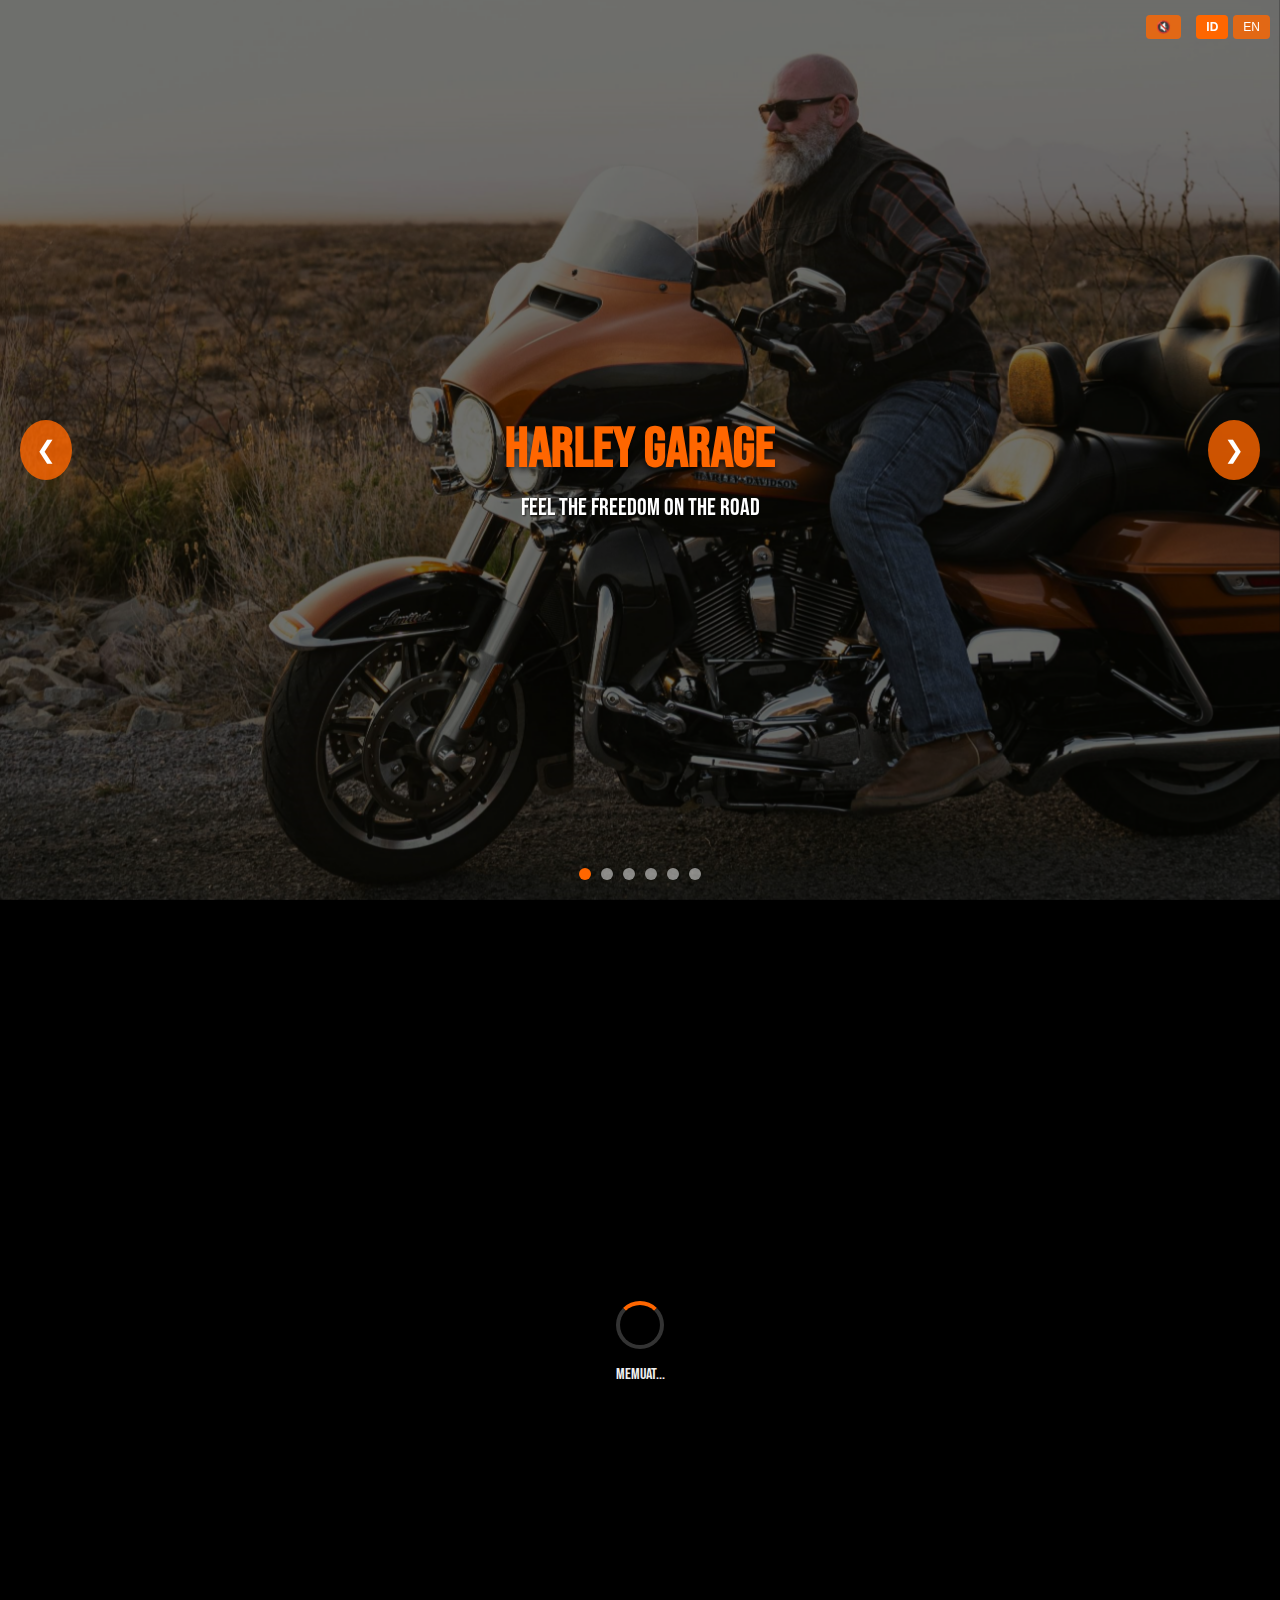
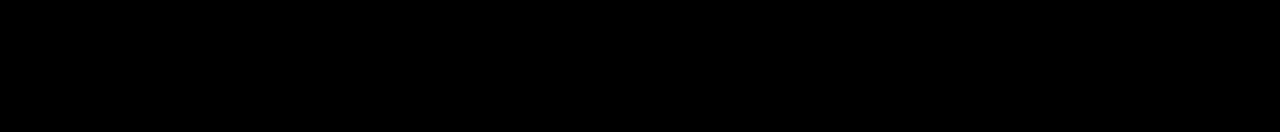
<file: index.html>
<!DOCTYPE html>
<html lang="id">
<head>
  <meta charset="UTF-8">
  <meta name="viewport" content="width=device-width, initial-scale=1.0">
  <title>Harley Garage</title>
  <link rel="preconnect" href="https://fonts.googleapis.com">
  <link rel="preconnect" href="https://fonts.gstatic.com" crossorigin>
  <link href="https://fonts.googleapis.com/css2?family=Bebas+Neue&display=swap" rel="stylesheet">
  <link rel="stylesheet" href="style.css">
  <script src="script.js" defer></script>
</head>
<body>
<section class="hero-slider">
  <div class="slider-container">
    <div class="slides">
      <div class="slide" style="background-image: url('assets/bghero1.jpg');"></div>
      <div class="slide" style="background-image: url('assets/bghero2.jpg');"></div>
      <div class="slide" style="background-image: url('assets/bghero3.jpg');"></div>
      <div class="slide" style="background-image: url('assets/bghero4.jpg');"></div>
      <div class="slide" style="background-image: url('assets/bghero5.jpg');"></div>
      <div class="slide" style="background-image: url('assets/bghero6.jpg');"></div>
    </div>
    <button class="prev" onclick="prevSlide()">&#10094;</button>
    <button class="next" onclick="nextSlide()">&#10095;</button>
  </div>
  <div class="hero-overlay"></div>
  <div class="hero-content">
    <h1>Harley Garage</h1>
    <p>Feel The Freedom On The Road</p>
  </div>
  <div class="slide-indicators">
    <span class="dot active" onclick="showSlide(0)"></span>
    <span class="dot" onclick="showSlide(1)"></span>
    <span class="dot" onclick="showSlide(2)"></span>
    <span class="dot" onclick="showSlide(3)"></span>
    <span class="dot" onclick="showSlide(4)"></span>
    <span class="dot" onclick="showSlide(5)"></span>
  </div>
  <div class="top-controls">
    <button id="music-toggle" class="btn">🔊</button>
    <div id="language-switcher">
      <button onclick="setLanguage('id')">ID</button>
      <button onclick="setLanguage('en')">EN</button>
    </div>
  </div>
</section>
  <!-- LOADING -->
  <div id="loading">
    <div class="spinner"></div>
    <p>Memuat...</p>
  </div>

  <!-- HEADER -->
  <header>
    <div class="logo">
      <img src="assets/Harley-logo.png" class="logo-img" alt="Harley Logo">
      <div>
        <h1>Harley Garage</h1>
        <p class="tagline">Feel The Freedom On The Road</p>
      </div>
    </div>
  </header>

  <!-- HERO -->
  <section class="hero">
    <h2 data-translate="heroTitle">Harley Garage — Where Freedom Roars!</h2>
    <p data-translate="heroDesc">Dari suara mesin yang menggema sampai desain yang menggoda — Temukan motor impianmu dan rasakan sensasi jalanan tanpa batas.</p>
    <a href="collection.html" class="btn hero-btn" data-translate="viewCollection">Lihat Koleksi</a>
  </section>

  <!-- SERVICES -->
  <section id="services" class="services">
    <h2 data-translate="servicesTitle">Our Services</h2>
    <div class="services-grid">
      <div class="service">
        <h3 data-translate="service1Title">Penjualan Motor</h3>
        <p data-translate="service1Desc">Temukan berbagai model Harley-Davidson asli dengan kualitas terbaik. Kami menyediakan motor baru dan bekas yang terawat dengan baik.</p>
        <a href="collection.html" class="btn" data-translate="learnMore">Learn More</a>
      </div>
      <div class="service">
        <h3 data-translate="service2Title">Servis & Perawatan</h3>
        <p data-translate="service2Desc">Layanan servis berkala dan perbaikan untuk menjaga motor Anda tetap prima. Tim ahli kami siap membantu dengan suku cadang asli.</p>
        <a href="#" class="btn" data-translate="learnMore">Learn More</a>
      </div>
      <div class="service">
        <h3 data-translate="service3Title">Custom & Modifikasi</h3>
        <p data-translate="service3Desc">Ubah motor Anda menjadi unik dengan layanan custom dan modifikasi. Dari aksesoris hingga modifikasi mesin, kami wujudkan visi Anda.</p>
        <a href="custom.html" class="btn" data-translate="learnMore">Learn More</a>
      </div>
    </div>
  </section>

  <!-- FOOTER -->
  <footer>
    <p data-translate="footer">© 2025 Harley Garage | Ride With Pride</p>
  </footer>

  <audio id="bgMusic" src="highway.mp3" loop preload="auto"></audio>

</body>

</html>
</file>
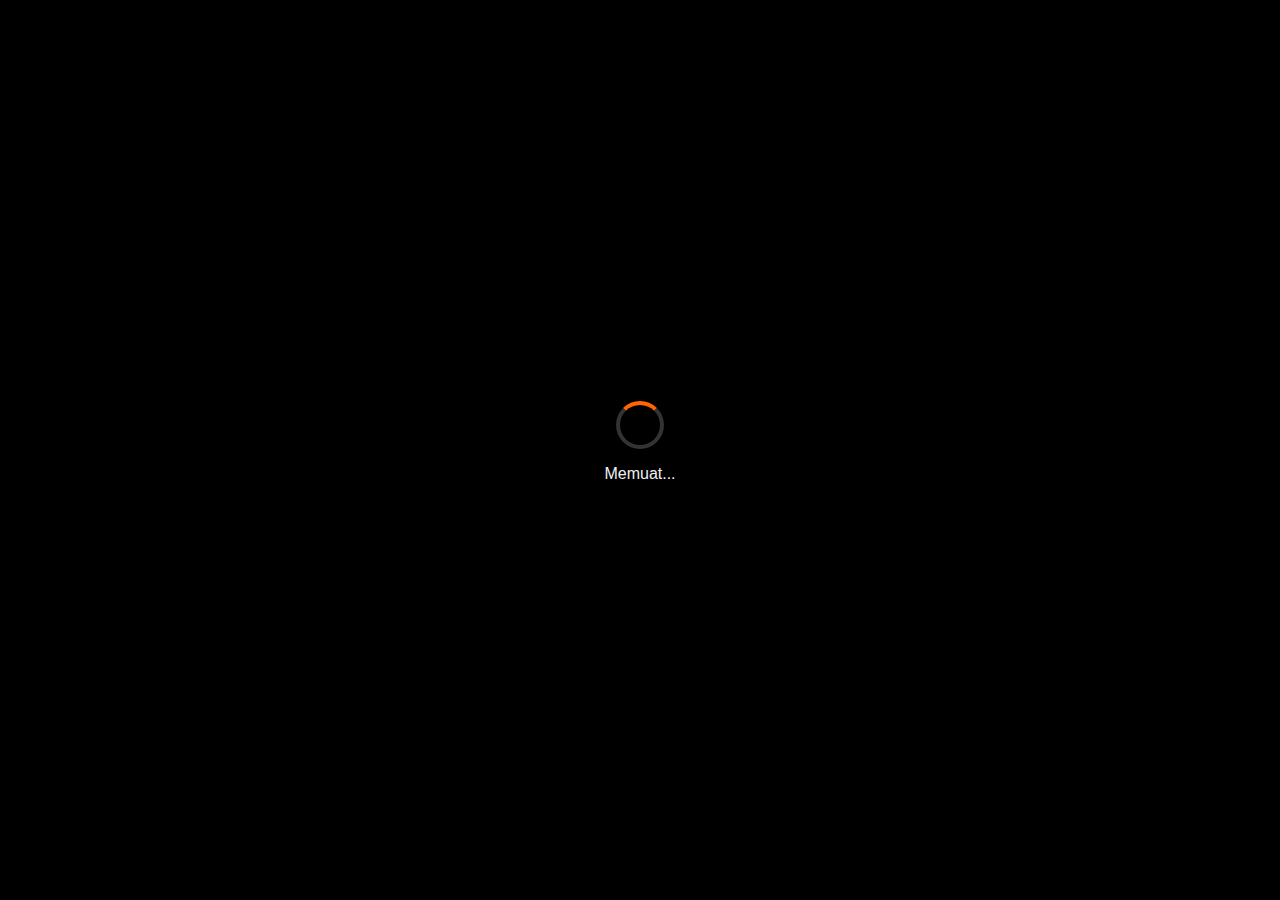
<file: cart.html>
<!DOCTYPE html>
<html lang="id">
<head>
  <meta charset="UTF-8">
  <meta name="viewport" content="width=device-width, initial-scale=1.0">
  <title>Keranjang Belanja - Raihan Harley Garage</title>
  <link rel="stylesheet" href="style.css">
  <script src="script.js" defer></script>
</head>
<body>

  <div id="loading">
    <div class="spinner"></div>
    <p>Memuat...</p>
  </div>

  <header>
    <div class="logo">
      <img src="assets/Harley-logo.png" class="logo-img" alt="Harley Logo">
      <div>
        <h1>Raihan Harley Garage</h1>
        <p class="tagline">Feel The Freedom On The Road</p>
      </div>
    </div>
    <nav>
      <a href="index.html">Beranda</a>
      <a href="cart.html" class="active">Keranjang 🛒</a>
      <button id="music-toggle" class="btn">🔇 Musik</button>
    </nav>
  </header>

  <main>
    <h2>Keranjang Belanja</h2>
    <div id="cart-items"></div>
    <div class="cart-actions">
      <button id="clearCart" class="btn danger">Hapus Semua</button>
      <button id="checkout" class="btn">Checkout</button>
    </div>
  </main>

  <footer>
    <p>© 2025 Raihan Harley Garage | Ride With Pride</p>
  </footer>

  <audio id="bgMusic" src="highway.mp3" loop preload="none"></audio>


</body>
</html>
</file>
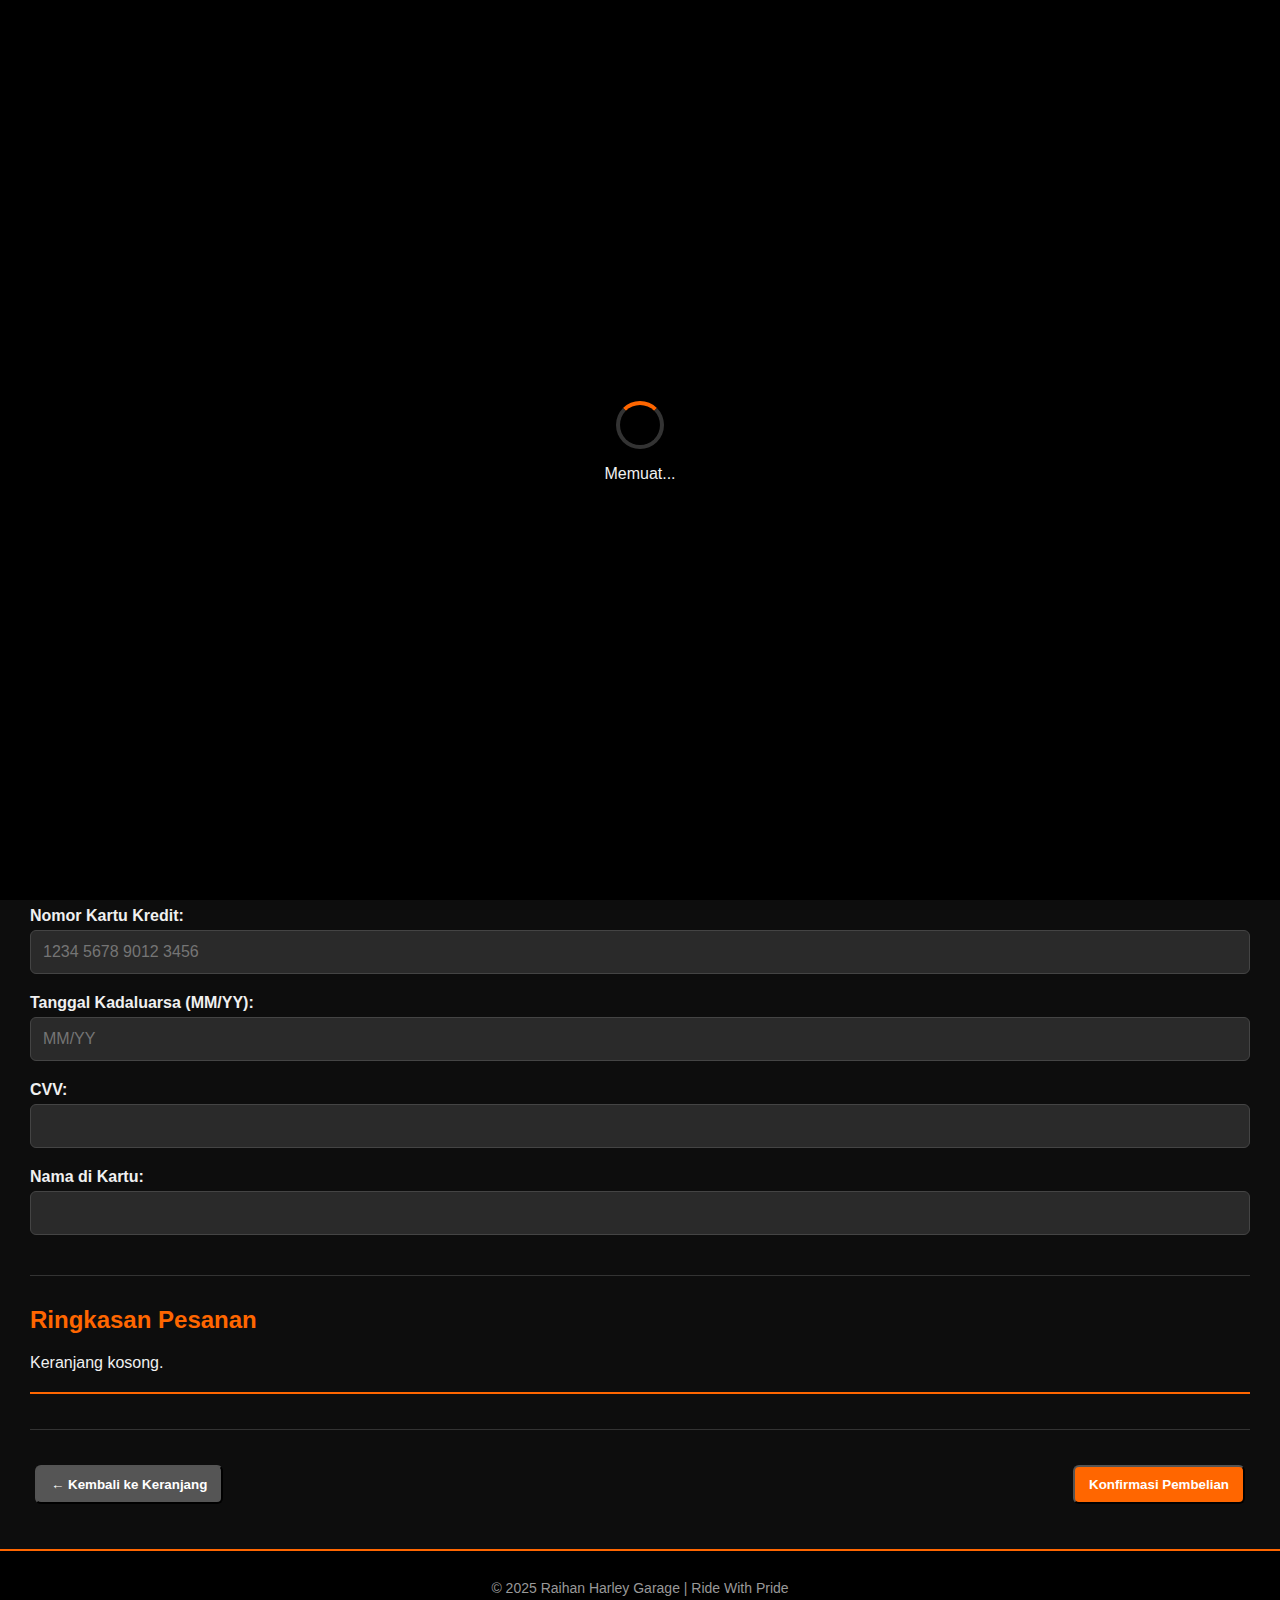
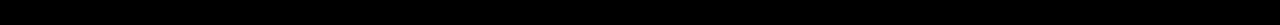
<file: checkout.html>
<!DOCTYPE html>
<html lang="id">
<head>
  <meta charset="UTF-8">
  <meta name="viewport" content="width=device-width, initial-scale=1.0">
  <title>Checkout - Raihan Harley Garage</title>
  <link rel="stylesheet" href="style.css">
  <script src="script.js" defer></script>
</head>
<body>

  <div id="loading">
    <div class="spinner"></div>
    <p>Memuat...</p>
  </div>

  <header>
    <div class="logo">
      <img src="assets/Harley-logo.png" class="logo-img" alt="Harley Logo">
      <div>
        <h1>Raihan Harley Garage</h1>
        <p class="tagline">Feel The Freedom On The Road</p>
      </div>
    </div>
    <nav>
      <a href="index.html">Beranda</a>
      <a href="cart.html">Keranjang 🛒</a>
      <button id="music-toggle" class="btn">🔇 Musik</button>
    </nav>
  </header>

  <main>
    <h2>Checkout</h2>
    <form id="checkout-form">
      <section class="checkout-section">
        <h3>Informasi Pribadi</h3>
        <div class="form-group">
          <label for="name">Nama Lengkap:</label>
          <input type="text" id="name" name="name" required>
        </div>
        <div class="form-group">
          <label for="email">Email:</label>
          <input type="email" id="email" name="email" required>
        </div>
        <div class="form-group">
          <label for="phone">Nomor Telepon:</label>
          <input type="tel" id="phone" name="phone" required>
        </div>
      </section>

      <section class="checkout-section">
        <h3>Opsi Pengambilan</h3>
        <div class="form-group">
          <label>
            <input type="radio" name="pickup-option" value="pickup" checked> Pickup di Dealer Raihan Harley Garage
          </label>
          <label>
            <input type="radio" name="pickup-option" value="delivery"> Delivery ke Alamat
          </label>
        </div>
        <div class="form-group" id="address-group" style="display: none;">
          <label for="address">Alamat Lengkap:</label>
          <textarea id="address" name="address"></textarea>
        </div>
      </section>

      <section class="checkout-section">
        <h3>Metode Pembayaran</h3>
        <div class="form-group">
          <label>
            <input type="radio" name="payment-method" value="credit-card" checked> Kartu Kredit
          </label>
          <label>
            <input type="radio" name="payment-method" value="bank-transfer"> Transfer Bank
          </label>
        </div>
        <div id="credit-card-fields">
          <div class="form-group">
            <label for="card-number">Nomor Kartu Kredit:</label>
            <input type="text" id="card-number" name="card-number" placeholder="1234 5678 9012 3456">
          </div>
          <div class="form-group">
            <label for="expiry">Tanggal Kadaluarsa (MM/YY):</label>
            <input type="text" id="expiry" name="expiry" placeholder="MM/YY">
          </div>
          <div class="form-group">
            <label for="cvv">CVV:</label>
            <input type="text" id="cvv" name="cvv">
          </div>
          <div class="form-group">
            <label for="card-name">Nama di Kartu:</label>
            <input type="text" id="card-name" name="card-name">
          </div>
        </div>
        <div id="bank-transfer-info" style="display: none;">
          <p>Transfer ke rekening: BCA 1234567890 a/n Raihan Harley Garage</p>
        </div>
      </section>

      <section class="checkout-section">
        <h3>Ringkasan Pesanan</h3>
        <div id="order-summary"></div>
        <div id="order-total" class="total-price"></div>
      </section>

      <div class="checkout-actions">
        <button type="button" id="back-to-cart" class="btn secondary">← Kembali ke Keranjang</button>
        <button type="submit" class="btn">Konfirmasi Pembelian</button>
      </div>
    </form>
  </main>

  <footer>
    <p>© 2025 Raihan Harley Garage | Ride With Pride</p>
  </footer>

  <audio id="bgMusic" src="highway.mp3" loop preload="none"></audio>

</body>
</html>
</file>
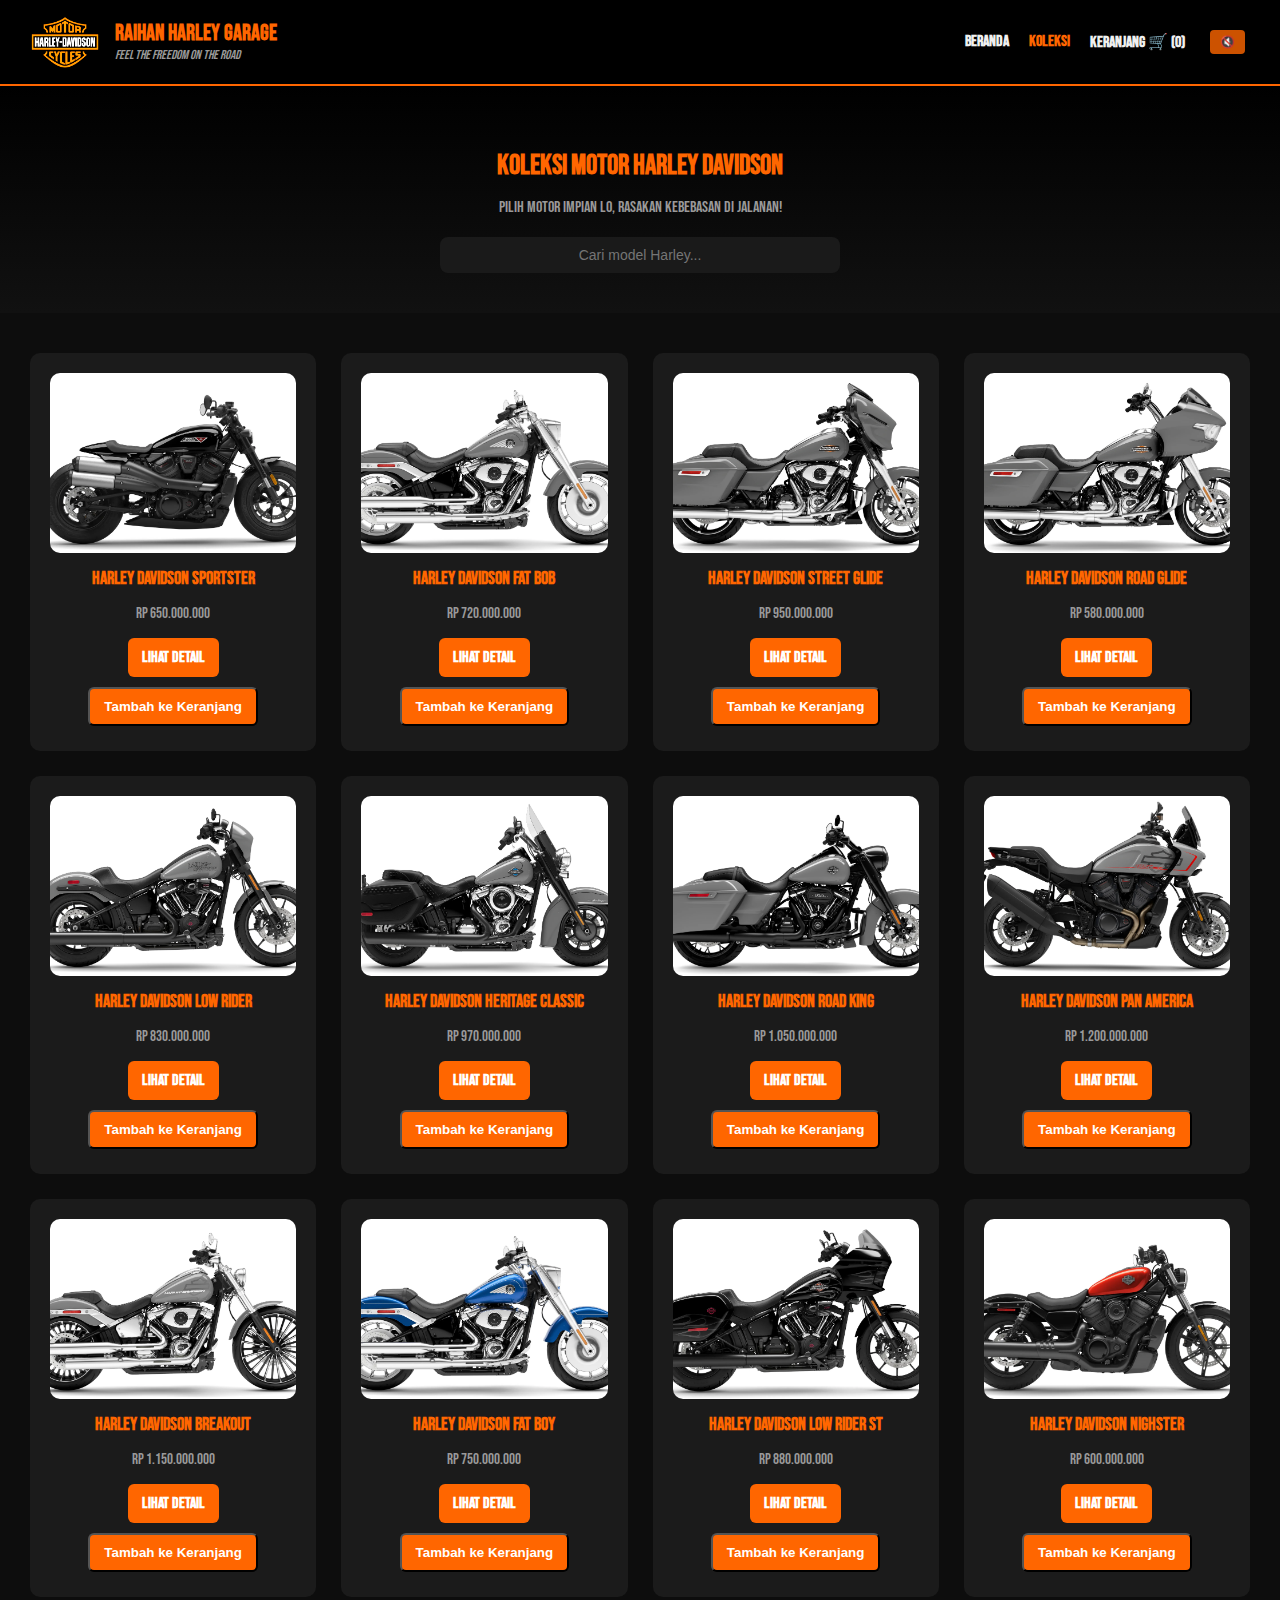
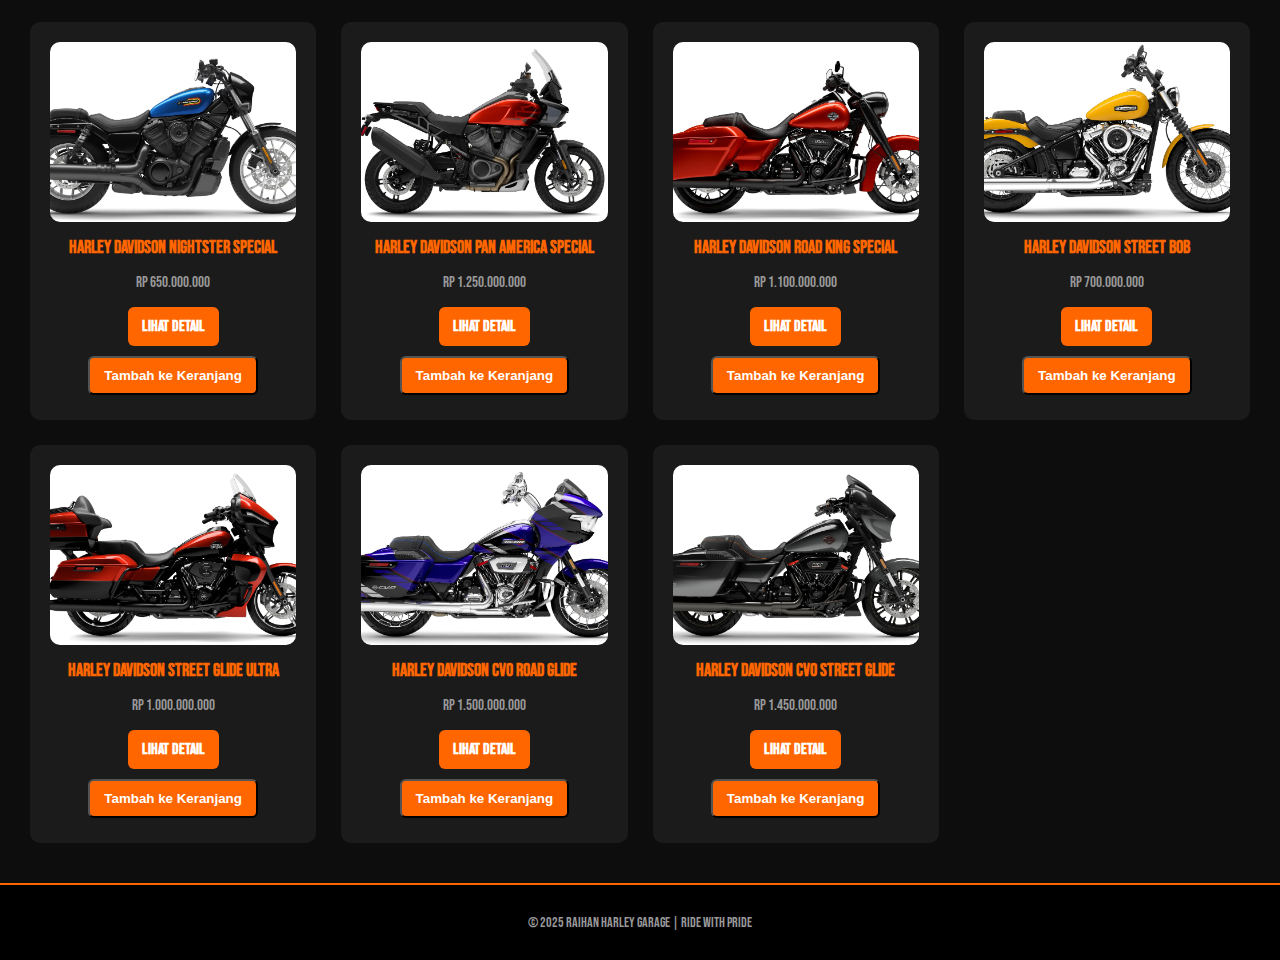
<file: collection.html>
<!DOCTYPE html>
<html lang="id">
<head>
  <meta charset="UTF-8">
  <meta name="viewport" content="width=device-width, initial-scale=1.0">
  <title>Koleksi - Raihan Harley Garage</title>
  <link rel="preconnect" href="https://fonts.googleapis.com">
  <link rel="preconnect" href="https://fonts.gstatic.com" crossorigin>
  <link href="https://fonts.googleapis.com/css2?family=Bebas+Neue&display=swap" rel="stylesheet">
  <link rel="stylesheet" href="style.css">
  <script src="script.js" defer></script>
</head>
<body>
  <!-- HEADER -->
  <header>
    <div class="logo">
      <img src="assets/Harley-logo.png" class="logo-img" alt="Harley Logo">
      <div>
        <h1>Raihan Harley Garage</h1>
        <p class="tagline">Feel The Freedom On The Road</p>
      </div>
    </div>
    <nav>
      <a href="index.html">Beranda</a>
      <a href="collection.html" class="active">Koleksi</a>
      <a href="cart.html">Keranjang 🛒 (<span id="cart-count">0</span>)</a>
      <button id="music-toggle" class="btn">🔊</button>
    </nav>
  </header>

  <!-- HERO -->
  <section class="hero">
    <h2>Koleksi Motor Harley Davidson</h2>
    <p>Pilih motor impian lo, rasakan kebebasan di jalanan!</p>
    <input type="text" id="search" placeholder="Cari model Harley..." />
  </section>

  <!-- PRODUK -->
  <main>
    <div class="product-container" id="productList"></div>
  </main>

  <!-- FOOTER -->
  <footer>
    <p>© 2025 Raihan Harley Garage | Ride With Pride</p>
  </footer>

  <audio id="bgMusic" src="highway.mp3" loop preload="auto"></audio>

</body>
</html>
</file>
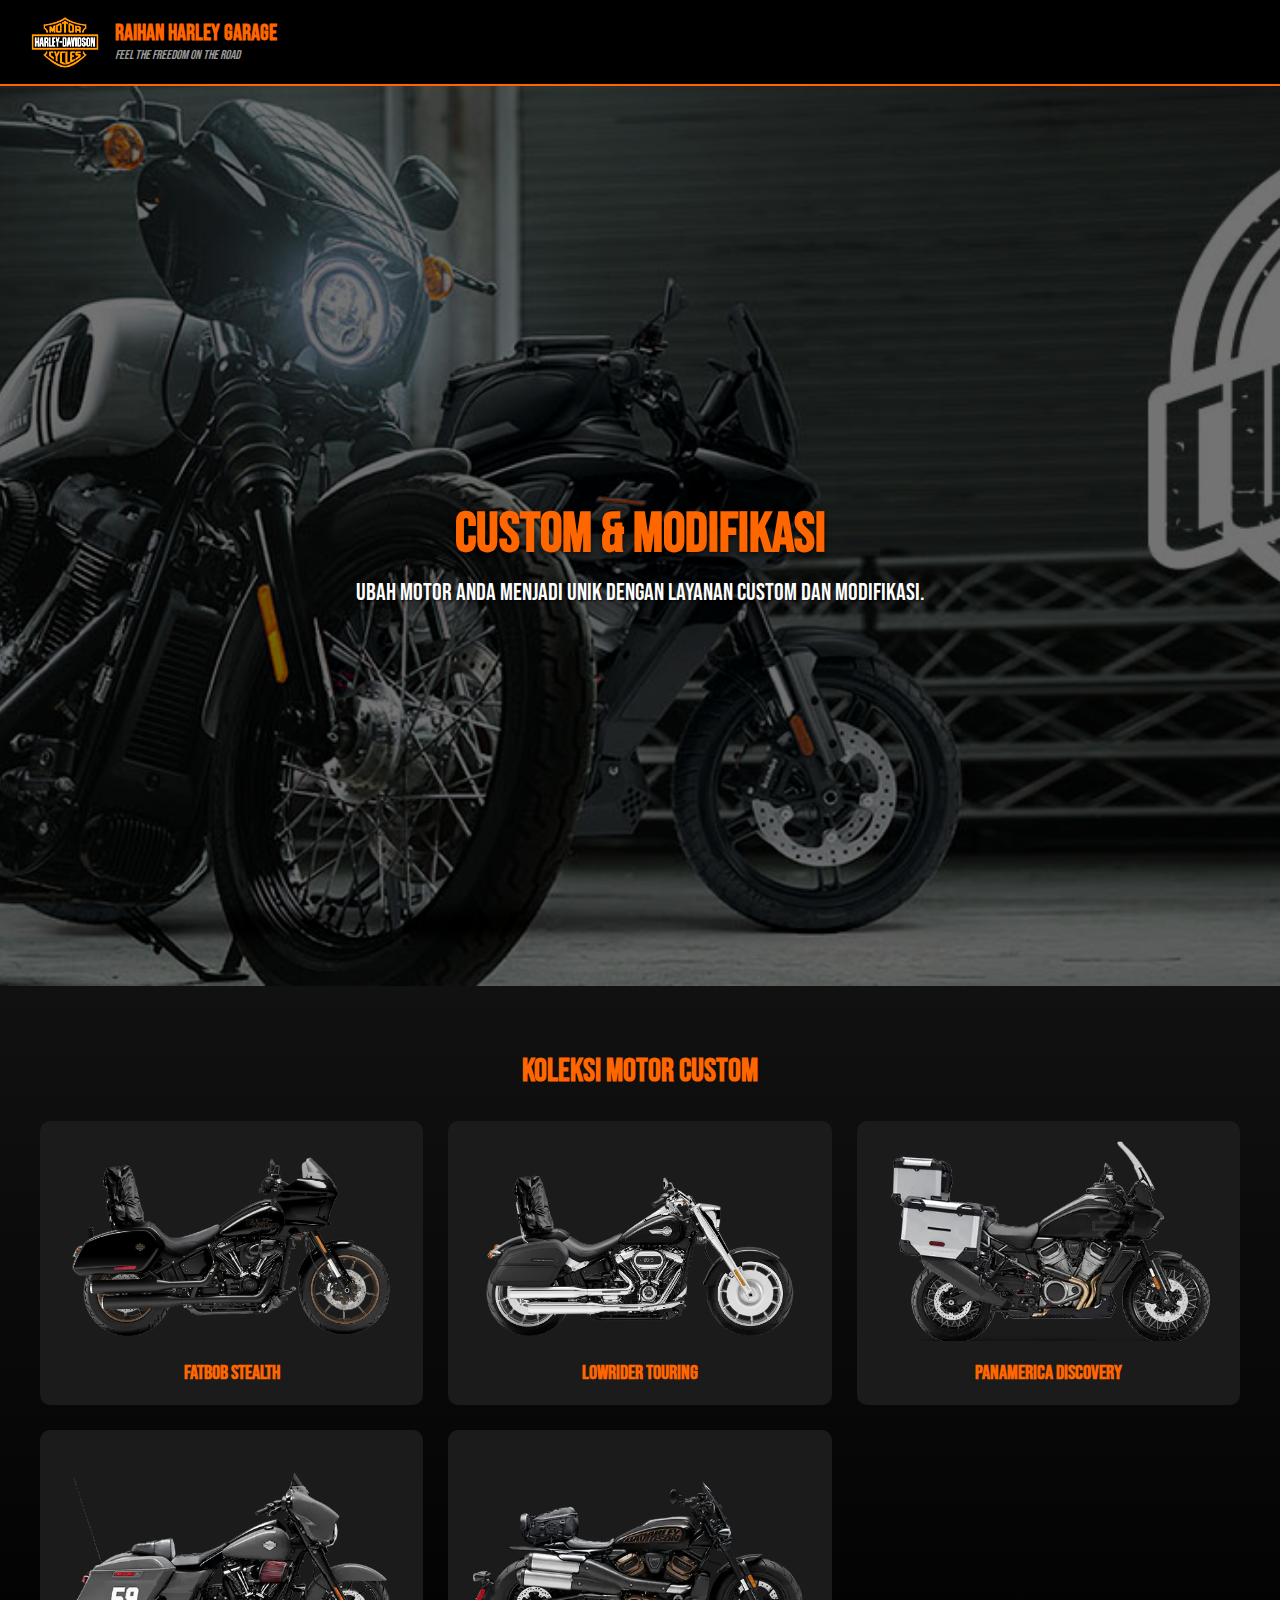
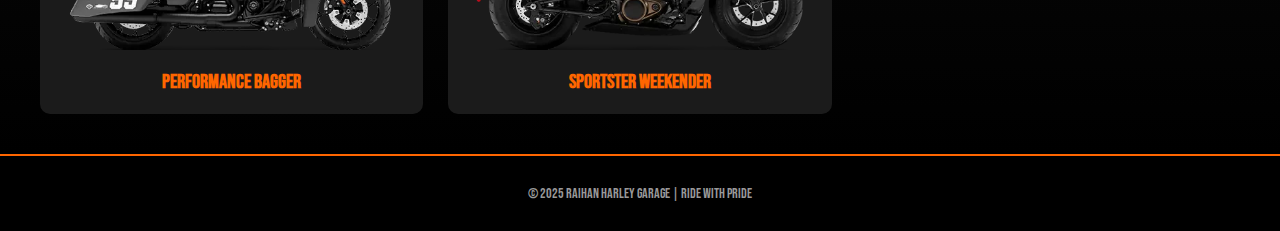
<file: custom.html>
<!DOCTYPE html>
<html lang="id">
<head>
  <meta charset="UTF-8">
  <meta name="viewport" content="width=device-width, initial-scale=1.0">
  <title>Custom & Modifikasi - Raihan Harley Garage</title>
  <link rel="preconnect" href="https://fonts.googleapis.com">
  <link rel="preconnect" href="https://fonts.gstatic.com" crossorigin>
  <link href="https://fonts.googleapis.com/css2?family=Bebas+Neue&display=swap" rel="stylesheet">
  <link rel="stylesheet" href="style.css">
  <script src="script.js" defer></script>
</head>
<body>
  <!-- HEADER -->
  <header>
    <div class="logo">
      <img src="assets/Harley-logo.png" class="logo-img" alt="Harley Logo">
      <div>
        <h1>Raihan Harley Garage</h1>
        <p class="tagline">Feel The Freedom On The Road</p>
      </div>
    </div>
  </header>

  <!-- CUSTOM HERO -->
  <section class="custom-hero">
    <div class="hero-overlay"></div>
    <div class="hero-content">
      <h1>Custom & Modifikasi</h1>
      <p>Ubah motor Anda menjadi unik dengan layanan custom dan modifikasi.</p>
    </div>
  </section>

  <!-- CUSTOM COLLECTION -->
  <section id="custom-collection" class="collection">
    <h2>Koleksi Motor Custom</h2>
    <div class="collection-grid">
      <div class="bike">
        <img src="assets/Custom/FatBobStealth.png" alt="FatBob Stealth">
        <h3>FatBob Stealth</h3>
      </div>
      <div class="bike">
        <img src="assets/Custom/LowRiderTouring.png" alt="LowRider Touring">
        <h3>LowRider Touring</h3>
      </div>
      <div class="bike">
        <img src="assets/Custom/PanAmericaDiscovery.png" alt="PanAmerica Discovery">
        <h3>PanAmerica Discovery</h3>
      </div>
      <div class="bike">
        <img src="assets/Custom/PerformanceBagger.png" alt="Performance Bagger">
        <h3>Performance Bagger</h3>
      </div>
      <div class="bike">
        <img src="assets/Custom/SportsterWeekender.png" alt="Sportster Weekender">
        <h3>Sportster Weekender</h3>
      </div>
    </div>
  </section>

  <!-- FOOTER -->
  <footer>
    <p>© 2025 Raihan Harley Garage | Ride With Pride</p>
  </footer>

</body>
</html>
</file>
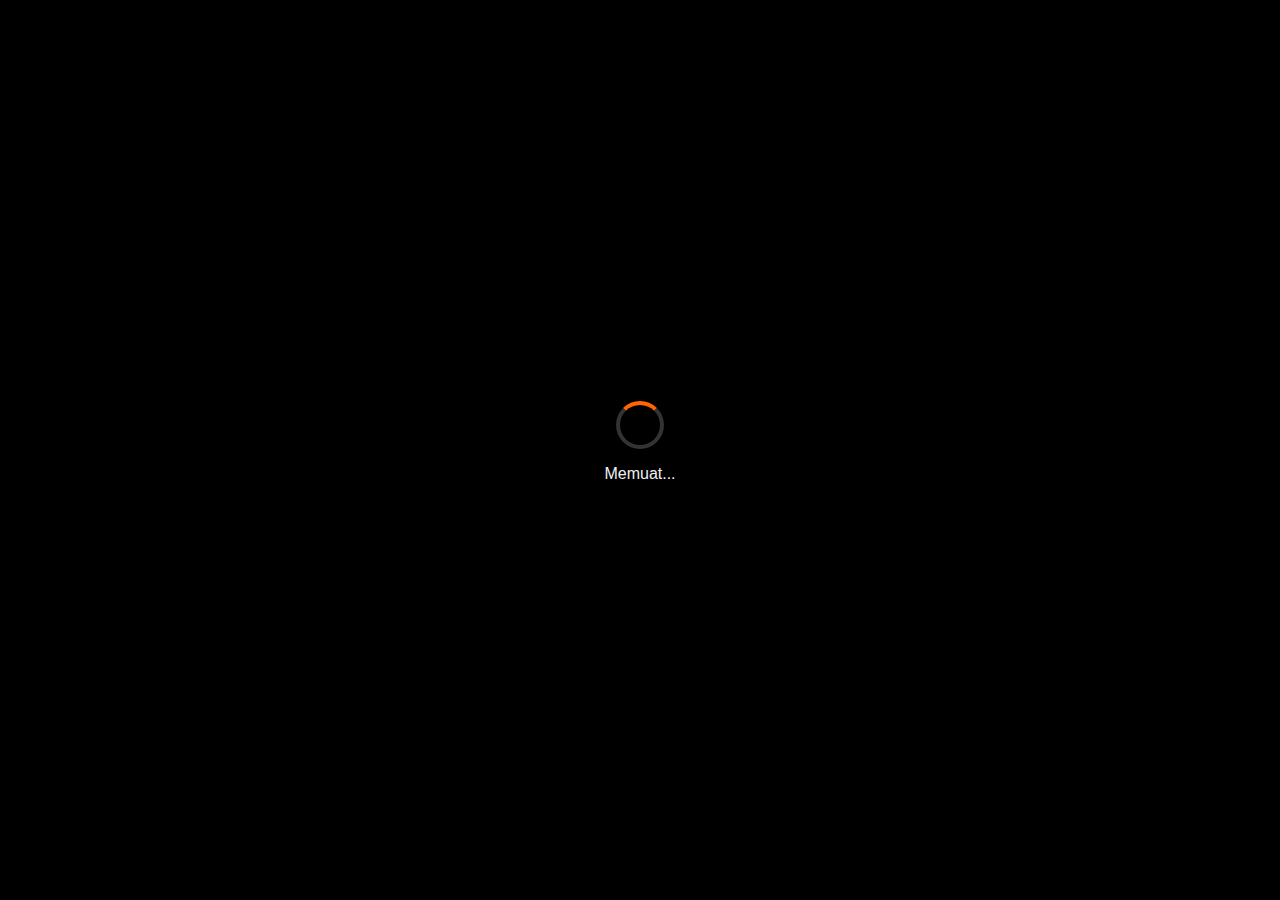
<file: detail.html>
<!DOCTYPE html>
<html lang="id">
<head>
  <meta charset="UTF-8">
  <meta name="viewport" content="width=device-width, initial-scale=1.0">
  <title>Detail Motor - Raihan Harley Store</title>
  <link rel="stylesheet" href="style.css">
  <script src="script.js" defer></script>
</head>
<body>

  <div id="loading">
    <div class="spinner"></div>
    <p>Memuat...</p>
  </div>

  <header>
    <div class="logo">
      <img src="assets/Harley-logo.png" class="logo-img" alt="Harley Logo">
      <div>
        <h1>Raihan Harley Store</h1>
        <p class="tagline">Feel The Freedom On The Road</p>
      </div>
    </div>
    <nav>
      <a href="index.html">Beranda</a>
      <a href="cart.html">Keranjang 🛒 (<span id="cart-count">0</span>)</a>
      <button id="music-toggle" class="btn">🔇 Musik</button>
    </nav>
  </header>

  <main id="detail-container"></main>

  <footer>
    <p>© 2025 Raihan Harley Store</p>
  </footer>

  <audio id="bgMusic" src="highway.mp3" loop preload="none"></audio>

</body>
</html>
</file>
<file: style.css>
/* ---------- HERO SLIDER ---------- */
.hero-slider {
  position: relative;
  width: 100%;
  height: 100vh;
  display: flex;
  justify-content: center;
  align-items: center;
  overflow: hidden;
}

.slider-container {
  position: absolute;
  top: 0;
  left: 0;
  width: 100%;
  height: 100%;
  overflow: hidden;
}

.slides {
  display: flex;
  width: 600%; /* 6 slides */
  height: 100%;
  transition: transform 0.5s ease-in-out;
}

.slide {
  width: 16.666%; /* 100% / 6 */
  height: 100%;
  background-size: cover;
  background-position: center;
  background-repeat: no-repeat;
  background-attachment: fixed; /* Simple parallax effect */
  transform: translateZ(0); /* Enable hardware acceleration for parallax */
}

.prev, .next {
  position: absolute;
  top: 50%;
  transform: translateY(-50%);
  background-color: rgba(255, 102, 0, 0.8);
  color: white;
  border: none;
  padding: 16px;
  cursor: pointer;
  font-size: 24px;
  border-radius: 50%;
  transition: background-color 0.3s;
  z-index: 3;
}

.prev:hover, .next:hover {
  background-color: rgba(255, 102, 0, 1);
}

.prev {
  left: 20px;
}

.next {
  right: 20px;
}

.hero-overlay {
  position: absolute;
  top: 0;
  left: 0;
  width: 100%;
  height: 100%;
  background: rgba(0,0,0,0.55); /* gelap biar teks kontras */
  z-index: 1;
}

.hero-content {
  position: relative;
  z-index: 2;
  text-align: center;
  color: white;
  animation: fadeInUp 2s ease-out;
}

.slide-indicators {
  position: absolute;
  bottom: 20px;
  left: 50%;
  transform: translateX(-50%);
  display: flex;
  gap: 10px;
  z-index: 3;
}

.dot {
  width: 12px;
  height: 12px;
  border-radius: 50%;
  background-color: rgba(255, 255, 255, 0.5);
  cursor: pointer;
  transition: background-color 0.3s;
}

.dot.active {
  background-color: var(--accent);
}

.dot:hover {
  background-color: rgba(255, 255, 255, 0.8);
}

.hero-content h1 {
  font-size: 56px;
  font-weight: 800;
  color: var(--accent);
  text-shadow: 0 3px 6px rgba(0,0,0,0.7);
  margin-bottom: 10px;
}

.hero-content p {
  font-size: 24px;
  margin: 0;
  text-shadow: 1px 1px 2px rgba(0,0,0,0.7);
}

.hero-slider .logo-img {
  position: absolute;
  top: 10px;
  left: 10px;
  z-index: 2;
  width: 70px;
  height: auto;
  filter: brightness(1.3);
  animation: pulse 2s infinite alternate;
}

.logo-text {
  position: absolute;
  top: 10px;
  left: 90px; /* Position next to the logo */
  z-index: 2;
  color: white;
  text-shadow: 0 3px 6px rgba(0,0,0,0.7);
}

.logo-text h1 {
  font-size: 22px;
  font-weight: 800;
  color: var(--accent);
  margin: 0;
  margin-bottom: 5px;
}

.logo-text p {
  font-size: 13px;
  margin: 0;
  color: var(--muted);
  font-style: italic;
}

.top-controls {
  position: absolute;
  top: 10px;
  right: 10px;
  display: flex;
  gap: 10px;
  align-items: center;
  z-index: 3;
}

#music-toggle {
  padding: 5px 10px;
  font-size: 12px;
  border-radius: 4px;
  background-color: rgba(255, 102, 0, 0.8);
  color: #fff;
  font-weight: bold;
  border: none;
  cursor: pointer;
  transition: all 0.3s;
}

#music-toggle:hover {
  background-color: rgba(255, 102, 0, 1);
  transform: scale(1.05);
}

#language-switcher {
  display: flex;
  gap: 5px;
}

#language-switcher button {
  padding: 5px 10px;
  font-size: 12px;
  border-radius: 4px;
  background-color: rgba(255, 102, 0, 0.8);
  color: #fff;
  border: none;
  cursor: pointer;
  transition: background-color 0.3s;
}

#language-switcher button:hover {
  background-color: rgba(255, 102, 0, 1);
}

#language-switcher button.active {
  background-color: rgba(255, 102, 0, 1);
  color: #fff;
  font-weight: bold;
}

/* animasi teks muncul pelan */
@keyframes fadeInUp {
  0% {
    opacity: 0;
    transform: translateY(40px);
  }
  100% {
    opacity: 1;
    transform: translateY(0);
  }
}

/* ---------- THEME COLORS ---------- */
:root {
  --bg: #0d0d0d;
  --card: #1b1b1b;
  --accent: #ff6600;
  --text: #f0f0f0;
  --muted: #999;
}

/* ---------- GLOBAL ---------- */
* {
  box-sizing: border-box;
}
body {
  margin: 0;
  font-family: 'Bebas Neue', sans-serif;
  background-color: var(--bg);
  color: var(--text);
  overflow-x: hidden;
}
a {
  color: var(--accent);
  text-decoration: none;
}

/* ---------- LOADING ---------- */
#loading {
  position: fixed;
  width: 100%;
  height: 100%;
  background: #000;
  display: flex;
  flex-direction: column;
  justify-content: center;
  align-items: center;
  z-index: 9999;
}
.spinner {
  width: 48px;
  height: 48px;
  border: 4px solid #333;
  border-top: 4px solid var(--accent);
  border-radius: 50%;
  animation: spin 1s linear infinite;
}
@keyframes spin {
  to {
    transform: rotate(360deg);
  }
}

/* ---------- HEADER ---------- */
header {
  background-color: #000;
  border-bottom: 2px solid var(--accent);
  padding: 15px 30px;
  display: flex;
  align-items: center;
  justify-content: space-between;
  flex-wrap: wrap;
}
.logo {
  display: flex;
  align-items: center;
  gap: 15px;
}
.logo-img {
  width: 70px;
  height: auto;
  filter: brightness(1.3);
  animation: pulse 2s infinite alternate;
}
@keyframes pulse {
  0% {
    filter: brightness(1);
  }
  100% {
    filter: brightness(1.5);
  }
}
.logo h1 {
  color: var(--accent);
  margin: 0;
  font-size: 22px;
}
.tagline {
  font-size: 13px;
  color: var(--muted);
  font-style: italic;
  margin: 0;
}
nav {
  display: flex;
  gap: 20px;
  align-items: center;
}
nav a {
  color: var(--text);
  font-weight: 600;
  transition: color 0.3s;
}
nav a:hover,
nav a.active {
  color: var(--accent);
}

/* ---------- HERO ---------- */
.hero {
  text-align: center;
  padding: 40px 20px;
  background: linear-gradient(to bottom, #000, #111);
}
.hero h2 {
  color: var(--accent);
  font-size: 28px;
  margin-bottom: 8px;
}
.hero p {
  color: var(--muted);
  margin-bottom: 20px;
}
.hero-btn {
  font-size: 18px;
  padding: 15px 30px;
  background-color: var(--accent);
  color: white;
  border-radius: 8px;
  text-decoration: none;
  font-weight: bold;
  transition: background 0.3s, transform 0.2s;
}
.hero-btn:hover {
  background-color: #ff3300;
  transform: scale(1.05);
}
#search {
  width: 80%;
  max-width: 400px;
  padding: 10px;
  border-radius: 8px;
  border: none;
  background-color: #1a1a1a;
  color: white;
  font-size: 14px;
  text-align: center;
  outline: none;
  transition: 0.3s;
}
#search:focus {
  border: 2px solid var(--accent);
}
.hero-footer {
  margin-top: 30px;
  padding-top: 20px;
  border-top: 1px solid var(--accent);
  font-size: 14px;
  color: var(--muted);
}

/* ---------- PRODUCTS ---------- */
main {
  padding: 40px 30px;
}
.product-container {
  display: grid;
  grid-template-columns: repeat(auto-fit, minmax(250px, 1fr));
  gap: 25px;
  justify-content: center;
}
.product {
  background: var(--card);
  border-radius: 10px;
  padding: 20px;
  text-align: center;
  transition: transform 0.3s, box-shadow 0.3s;
  overflow: hidden;
}
.product:hover {
  transform: translateY(-6px);
  box-shadow: 0 0 25px rgba(255, 102, 0, 0.3);
}
.product img {
  width: 100%;
  height: 180px;
  object-fit: cover;
  border-radius: 10px;
  transition: transform 0.3s;
}
.product:hover img {
  transform: scale(1.05);
}
.product h3 {
  margin: 10px 0 5px;
  color: var(--accent);
  font-size: 18px;
}
.product p {
  color: var(--muted);
  font-size: 15px;
  margin-bottom: 10px;
}
.btn {
  display: inline-block;
  background-color: var(--accent);
  color: white;
  padding: 10px 14px;
  border-radius: 6px;
  text-decoration: none;
  font-weight: bold;
  margin: 5px;
  transition: background 0.3s, transform 0.2s;
}
.btn:hover {
  background-color: #ff3300;
  transform: scale(1.05);
}
.btn.danger {
  background-color: #a80000;
}
.btn.danger:hover {
  background-color: #d10000;
}

/* ---------- DETAIL ---------- */
.detail-box {
  display: flex;
  flex-wrap: wrap;
  gap: 25px;
  background-color: var(--card);
  padding: 30px;
  border-radius: 12px;
  max-width: 1200px;
  margin: 40px auto;
  box-shadow: 0 0 30px rgba(255, 102, 0, 0.25);
}
.detail-box img {
  flex: 3;
  height: auto;
  border-radius: 10px;
  max-width: 100%;
  width: 100%;
  object-fit: contain;
}
.detail-info {
  flex: 1;
  min-width: 300px;
  width: 100%;
}
.detail-info h2 {
  color: var(--accent);
  margin-top: 0;
}
.detail-info ul {
  list-style: none;
  padding: 0;
}
.detail-info li {
  background: #2a2a2a;
  padding: 8px;
  border-radius: 6px;
  margin: 5px 0;
}

/* ---------- CART ---------- */
#cart-items {
  max-width: 800px;
  margin: 20px auto;
  background: var(--card);
  padding: 20px;
  border-radius: 10px;
}
.cart-item {
  display: flex;
  justify-content: space-between;
  padding: 10px 0;
  border-bottom: 1px solid #333;
}
.cart-actions {
  text-align: center;
  margin-top: 20px;
}

/* ---------- SERVICES ---------- */
.services {
  padding: 40px 20px;
  background: linear-gradient(to bottom, #111, #000);
  text-align: center;
}
.services h2 {
  color: var(--accent);
  font-size: 32px;
  margin-bottom: 30px;
}
.services-grid {
  display: grid;
  grid-template-columns: repeat(auto-fit, minmax(300px, 1fr));
  gap: 25px;
  max-width: 1200px;
  margin: 0 auto;
}
.service {
  background: var(--card);
  padding: 25px;
  border-radius: 10px;
  transition: transform 0.3s, box-shadow 0.3s;
}
.service:hover {
  transform: translateY(-5px);
  box-shadow: 0 0 20px rgba(255, 102, 0, 0.3);
}
.service h3 {
  color: var(--accent);
  font-size: 22px;
  margin-bottom: 10px;
}
.service p {
  color: var(--muted);
  font-size: 16px;
  line-height: 1.5;
  margin-bottom: 15px;
}

/* ---------- CUSTOM HERO ---------- */
.custom-hero {
  position: relative;
  width: 100%;
  height: 100vh;
  background-image: url('assets/Custom/headercustom.jpg');
  background-size: cover;
  background-position: center;
  background-repeat: no-repeat;
  display: flex;
  justify-content: center;
  align-items: center;
  overflow: hidden;
}

.custom-hero .hero-overlay {
  position: absolute;
  top: 0;
  left: 0;
  width: 100%;
  height: 100%;
  background: rgba(0,0,0,0.55);
  z-index: 1;
}

.custom-hero .hero-content {
  position: relative;
  z-index: 2;
  text-align: center;
  color: white;
  animation: fadeInUp 2s ease-out;
}

.custom-hero .hero-content h1 {
  font-size: 56px;
  font-weight: 800;
  color: var(--accent);
  text-shadow: 0 3px 6px rgba(0,0,0,0.7);
  margin-bottom: 10px;
}

.custom-hero .hero-content p {
  font-size: 24px;
  margin: 0;
  text-shadow: 1px 1px 2px rgba(0,0,0,0.7);
}

/* ---------- CUSTOM COLLECTION ---------- */
.collection {
  padding: 40px 20px;
  background: linear-gradient(to bottom, #111, #000);
  text-align: center;
}

.collection h2 {
  color: var(--accent);
  font-size: 32px;
  margin-bottom: 30px;
}

.collection-grid {
  display: grid;
  grid-template-columns: repeat(auto-fit, minmax(300px, 1fr));
  gap: 25px;
  max-width: 1200px;
  margin: 0 auto;
}

.bike {
  background: var(--card);
  padding: 20px;
  border-radius: 10px;
  transition: transform 0.3s, box-shadow 0.3s;
  overflow: hidden;
}

.bike:hover {
  transform: translateY(-5px);
  box-shadow: 0 0 20px rgba(255, 102, 0, 0.3);
}

.bike img {
  width: 100%;
  height: 200px;
  object-fit: cover;
  border-radius: 10px;
  transition: transform 0.3s;
}

.bike:hover img {
  transform: scale(1.05);
}

.bike h3 {
  margin: 15px 0 0;
  color: var(--accent);
  font-size: 20px;
}

/* ---------- FOOTER ---------- */
footer {
  background-color: #000;
  border-top: 2px solid var(--accent);
  text-align: center;
  padding: 15px;
  font-size: 14px;
  color: var(--muted);
}

/* ---------- RESPONSIVE ---------- */
@media (max-width: 768px) {
  header {
    flex-direction: column;
    text-align: center;
  }
  nav {
    margin-top: 10px;
  }
  .detail-box {
    flex-direction: column;
    align-items: center;
  }
  .detail-box img {
    width: 100%;
  }
}

#music-control {
  position: fixed;
  bottom: 20px;
  right: 25px;
  z-index: 9999;
}

#music-btn {
  width: 60px;
  height: 60px;
  border-radius: 50%;
  border: none;
  background-color: rgba(255, 102, 0, 0.7);
  color: #fff;
  font-size: 24px;
  display: flex;
  align-items: center;
  justify-content: center;
  cursor: pointer;
  box-shadow: 0 0 15px rgba(255, 102, 0, 0.4);
  transition: all 0.3s ease;
}

#music-btn:hover {
  background-color: rgba(255, 102, 0, 1);
  transform: scale(1.1);
}

#music-btn.playing {
  animation: pulseGlow 1.4s infinite;
  background-color: rgba(255, 102, 0, 1);
}

@keyframes pulseGlow {
  0% {
    box-shadow: 0 0 10px rgba(255, 102, 0, 0.4);
    transform: scale(1);
  }
  50% {
    box-shadow: 0 0 30px rgba(255, 102, 0, 0.9);
    transform: scale(1.1);
  }
  100% {
    box-shadow: 0 0 10px rgba(255, 102, 0, 0.4);
    transform: scale(1);
  }
}

/* ---------- CHECKOUT ---------- */
.checkout-section {
  margin-bottom: 30px;
  padding-bottom: 20px;
  border-bottom: 1px solid #333;
}

.checkout-section:last-child {
  border-bottom: none;
}

.checkout-section h3 {
  color: var(--accent);
  font-size: 24px;
  margin-bottom: 20px;
  font-weight: 700;
}

.form-group {
  margin-bottom: 20px;
}

.form-group label {
  display: block;
  margin-bottom: 5px;
  font-weight: 600;
  color: var(--text);
}

.form-group input,
.form-group textarea {
  width: 100%;
  padding: 12px;
  border: 1px solid #444;
  border-radius: 6px;
  background-color: #2a2a2a;
  color: var(--text);
  font-size: 16px;
  transition: border-color 0.3s;
}

.form-group input:focus,
.form-group textarea:focus {
  outline: none;
  border-color: var(--accent);
}

.form-group label input[type="radio"] {
  margin-right: 10px;
}

#order-summary {
  margin-bottom: 20px;
}

.checkout-item {
  display: flex;
  justify-content: space-between;
  align-items: center;
  padding: 15px 0;
  border-bottom: 1px solid #333;
}

.checkout-item:last-child {
  border-bottom: none;
}

.checkout-item img {
  width: 80px;
  height: 50px;
  object-fit: cover;
  border-radius: 4px;
}

.checkout-item div {
  flex: 1;
  margin-left: 15px;
}

.checkout-item strong {
  display: block;
  color: var(--text);
}

.checkout-item div div {
  color: var(--muted);
  font-size: 14px;
}

.checkout-item div:last-child {
  text-align: right;
  color: var(--accent);
  font-weight: 600;
}

.total-price {
  text-align: right;
  font-size: 18px;
  color: var(--accent);
  padding-top: 15px;
  border-top: 2px solid var(--accent);
}

.checkout-actions {
  display: flex;
  justify-content: space-between;
  gap: 20px;
  margin-top: 30px;
}

.btn.secondary {
  background-color: #555;
  color: white;
}

.btn.secondary:hover {
  background-color: #777;
}

/* ---------- RESPONSIVE CHECKOUT ---------- */
@media (max-width: 768px) {
  .checkout-actions {
    flex-direction: column;
  }

  .checkout-actions .btn {
    width: 100%;
  }
}
</file>
